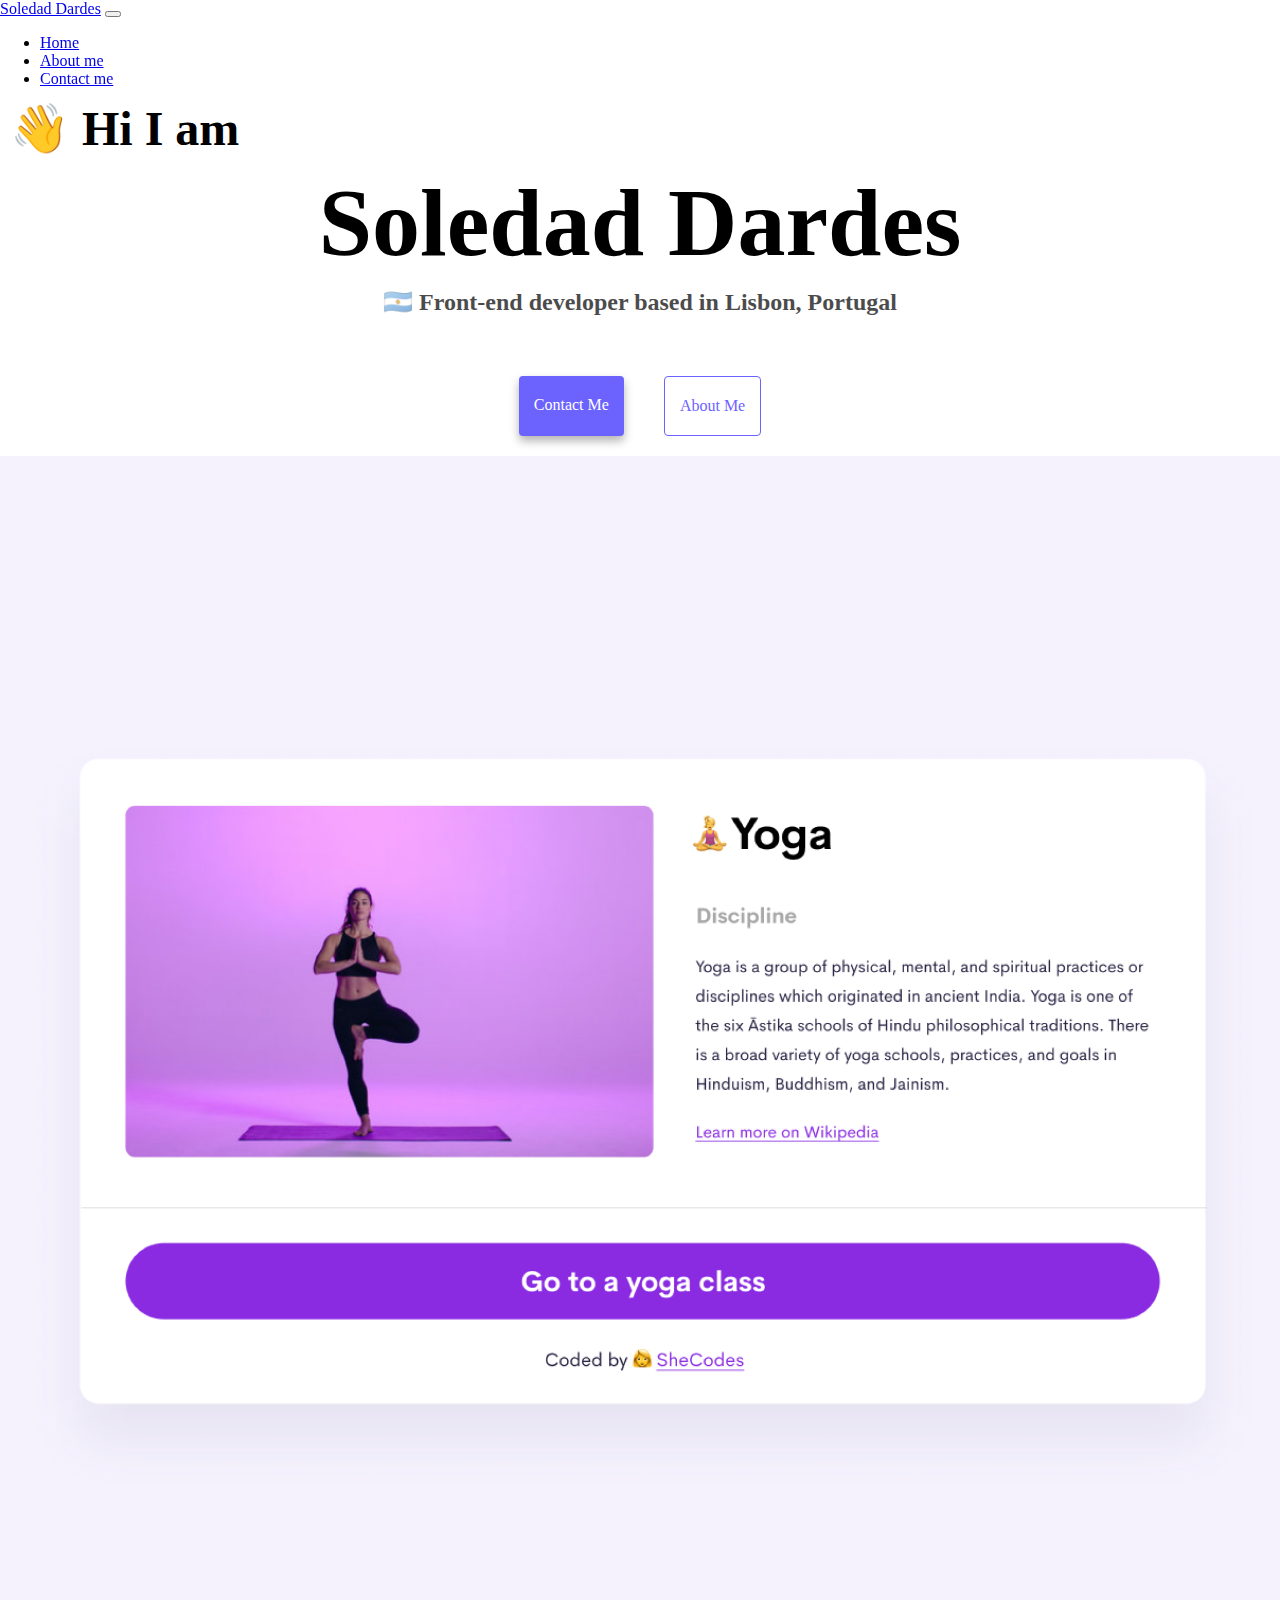
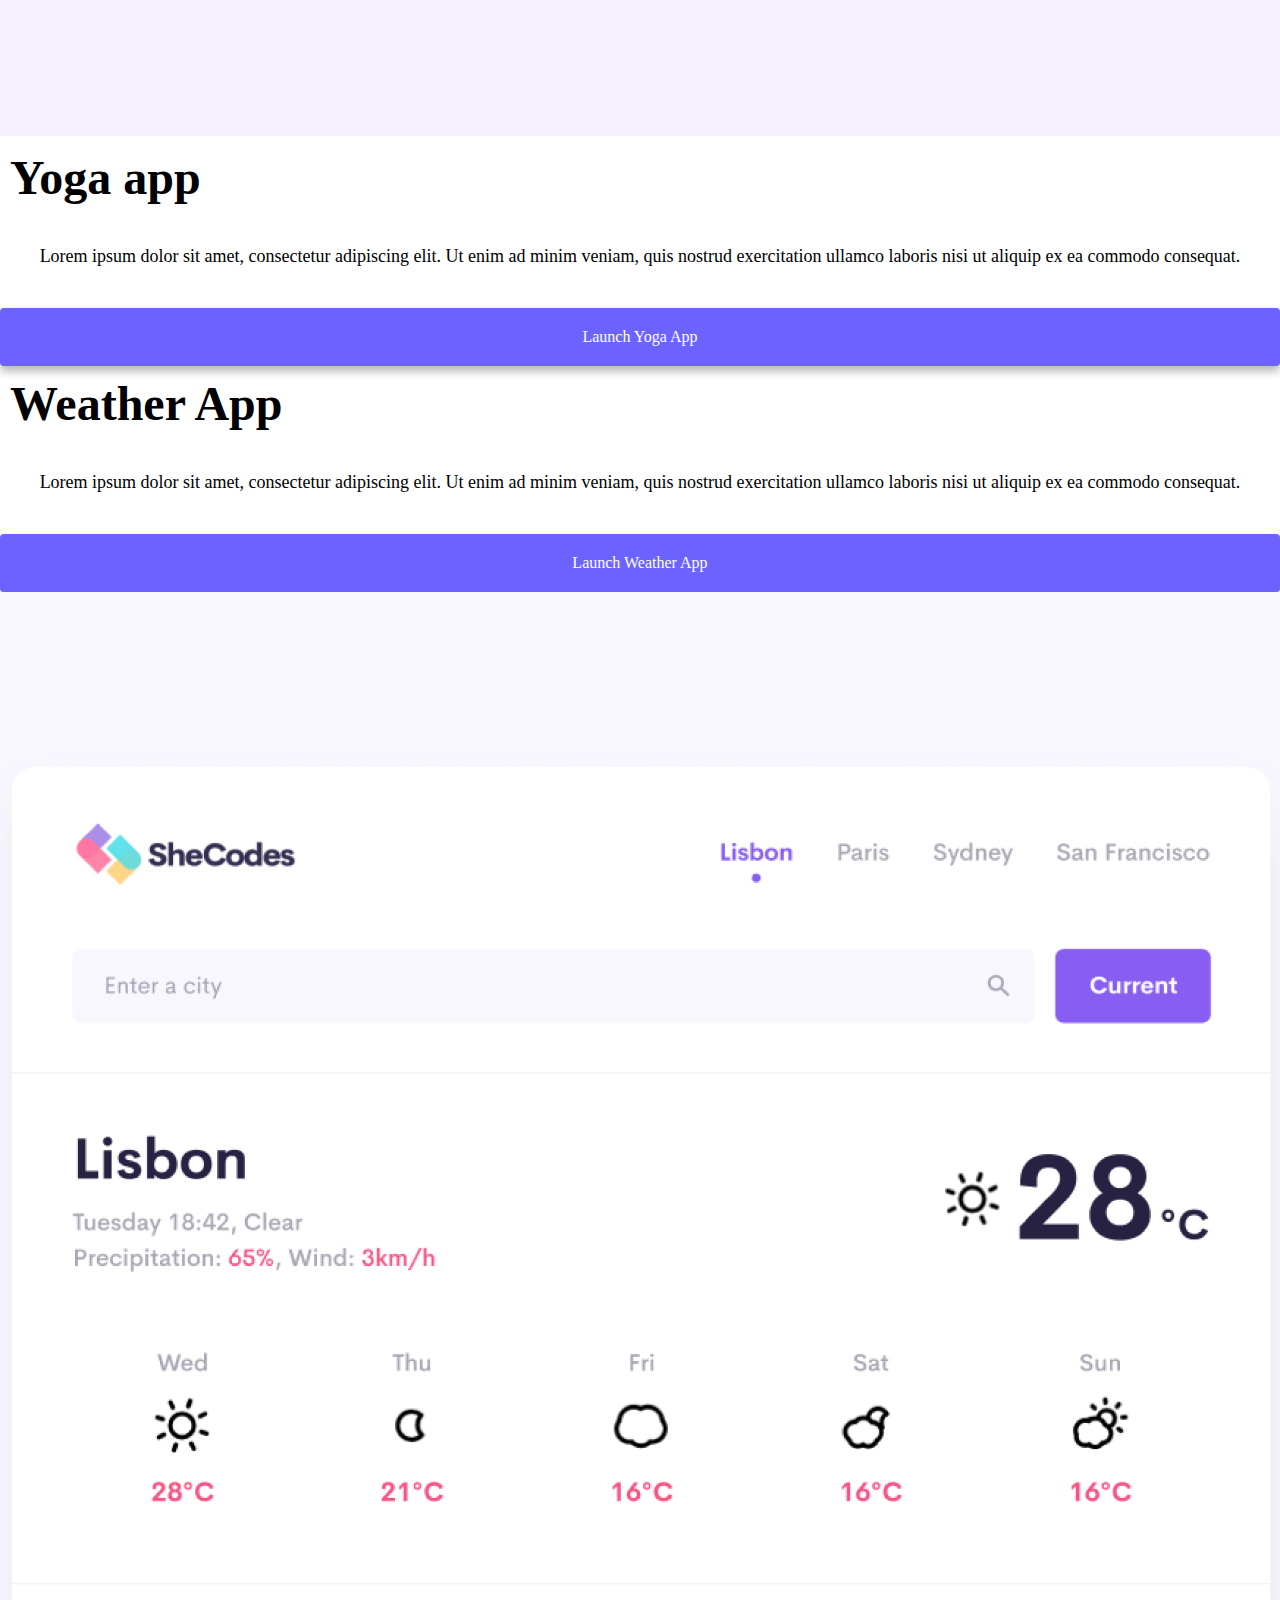
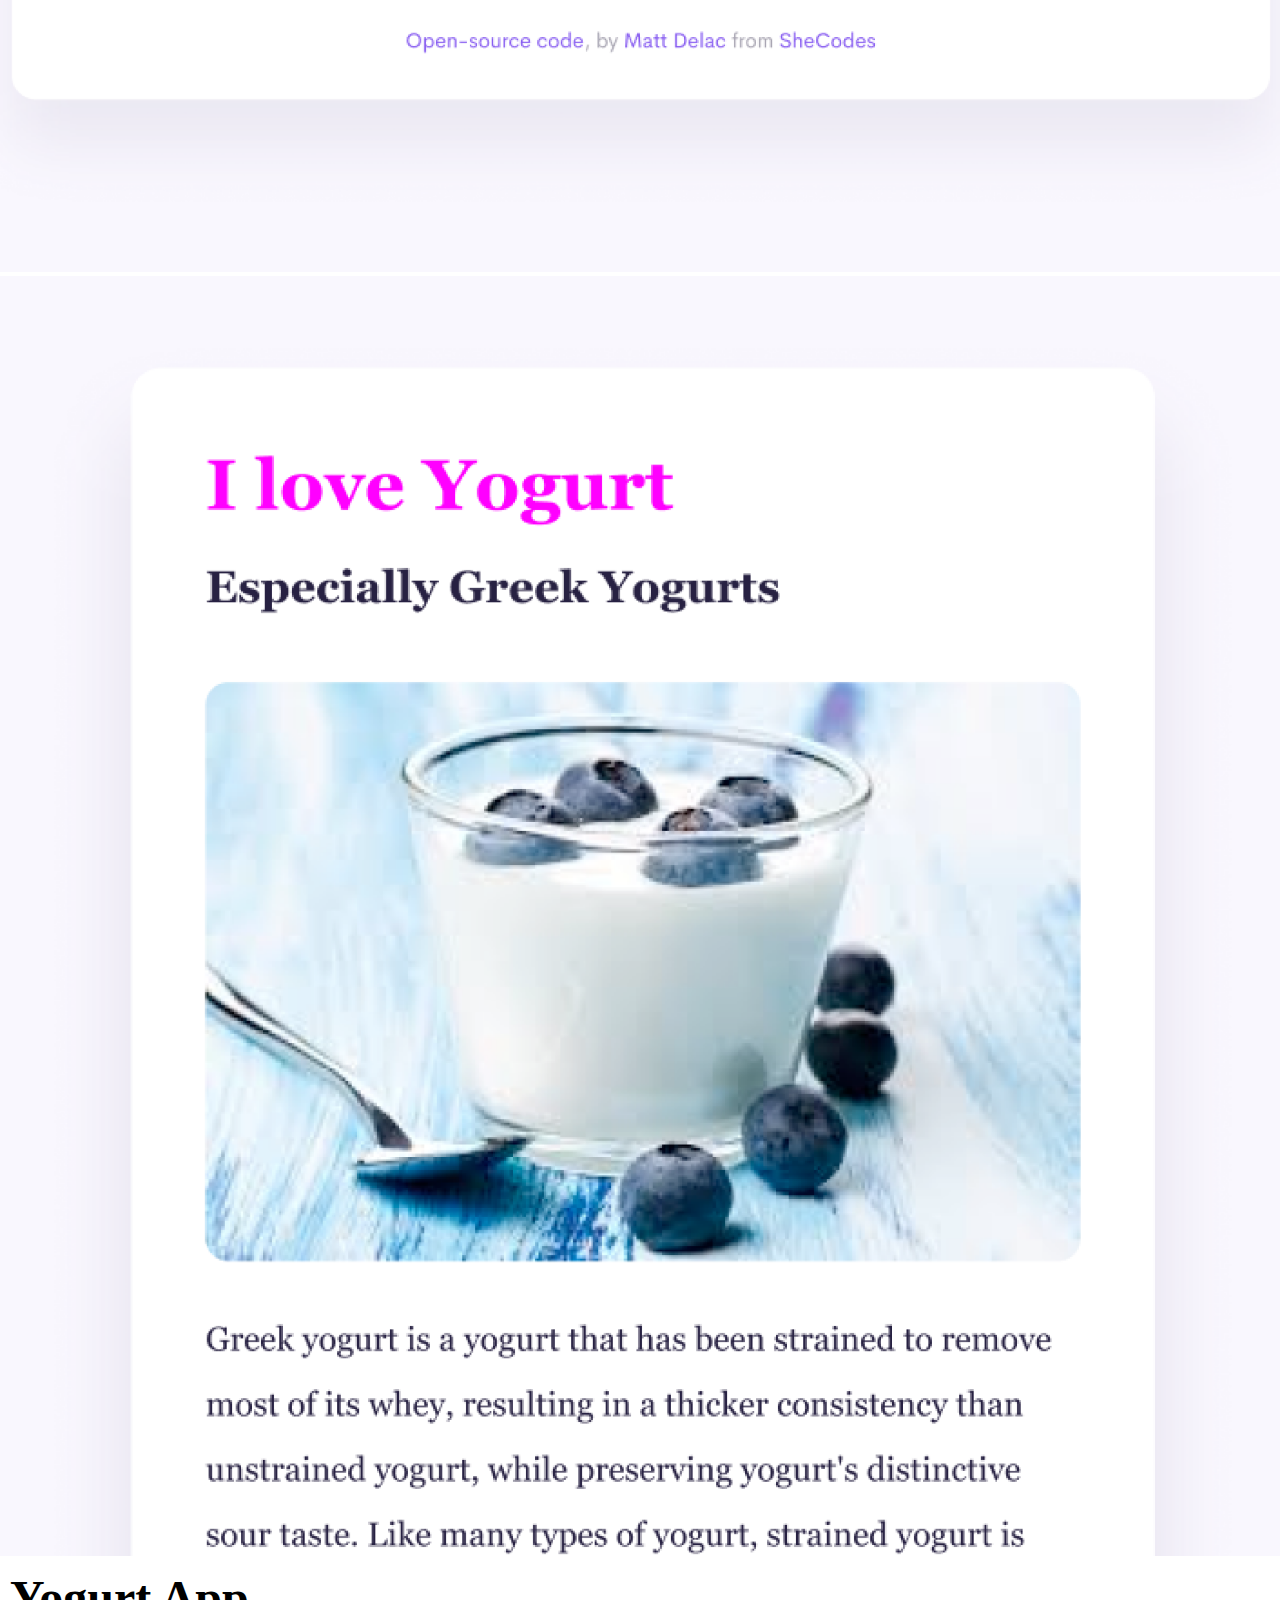
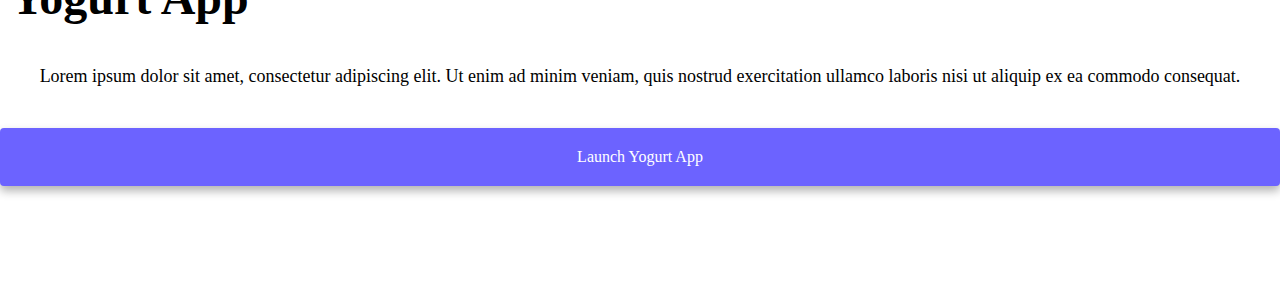
<file: index.html>
<!DOCTYPE html>
<html lang="en">
  <head>
    <meta charset="UTF-8" />
    <meta http-equiv="X-UA-Compatible" content="IE=edge" />
    <meta name="viewport" content="width=device-width, initial-scale=1.0" />
    <title>Front-End Developer Soledad Dardes</title>
    <link rel="stylesheet" href="style.css" />
    <link
      href="https://cdn.jsdelivr.net/npm/bootstrap@5.3.2/dist/css/bootstrap.min.css"
      rel="stylesheet"
      integrity="sha384-T3c6CoIi6uLrA9TneNEoa7RxnatzjcDSCmG1MXxSR1GAsXEV/Dwwykc2MPK8M2HN"
      crossorigin="anonymous"
    />
    <script
      src="https://cdn.jsdelivr.net/npm/bootstrap@5.3.2/dist/js/bootstrap.bundle.min.js"
      integrity="sha384-C6RzsynM9kWDrMNeT87bh95OGNyZPhcTNXj1NW7RuBCsyN/o0jlpcV8Qyq46cDfL"
      crossorigin="anonymous"
    ></script>
    <meta
      name="description"
      content="Portfolio for Front-End developer Soledad Dardes"
    />
  </head>
  <body>
    <nav class="navbar navbar-expand-lg navbar-light bg-light fixed-top">
      <div class="container">
        <a class="navbar-brand" href="index.html">Soledad Dardes</a>
        <button
          class="navbar-toggler"
          type="button"
          data-bs-toggle="collapse"
          data-bs-target="#navbarNav"
          aria-controls="navbarNav"
          aria-expanded="false"
          aria-label="Toggle navigation"
        >
          <span class="navbar-toggler-icon"></span>
        </button>
        <div class="collapse navbar-collapse" id="navbarNav">
          <ul class="navbar-nav">
            <li class="nav-item">
              <a class="nav-link active" aria-current="page" href="#">Home</a>
            </li>
            <li class="nav-item">
              <a class="nav-link" href="about.html">About me</a>
            </li>
            <li class="nav-item">
              <a class="nav-link" href="about.html#contact">Contact me</a>
            </li>
          </ul>
        </div>
      </div>
    </nav>
    <h2 class="text-center">👋 Hi I am</h2>
    <h1 class="text-center">Soledad Dardes</h1>
    <h3 class="text-center">
      🇦🇷 Front-end developer based in Lisbon, Portugal
    </h3>
    <div class="navigation-links mb-5">
      <a href="about.html#contact" class="contact-link">Contact me</a>
      <a href="about.html" class="about-link">About me</a>
    </div>
    <div class="container">
      <div class="row">
        <div class="col md-6">
          <img
            src="images/yoga.png"
            class="img-fluid rounded d-none d-md-block"
            alt="yoga app"
          />
        </div>
        <div class="col-md-6">
          <h2 class="mb-3">Yoga app</h2>
          <p>
            Lorem ipsum dolor sit amet, consectetur adipiscing elit. Ut enim ad
            minim veniam, quis nostrud exercitation ullamco laboris nisi ut
            aliquip ex ea commodo consequat.
          </p>
          <div class="mt-4">
            <a href="" class="primary-link">Launch Yoga App</a>
          </div>
        </div>
      </div>
      <div class="row mt-5">
        <div class="col-md-6">
          <h2 class="mb-3">Weather App</h2>
          <p>
            Lorem ipsum dolor sit amet, consectetur adipiscing elit. Ut enim ad
            minim veniam, quis nostrud exercitation ullamco laboris nisi ut
            aliquip ex ea commodo consequat.
          </p>
          <div class="mt-4">
            <a href="" class="primary-link">Launch Weather App</a>
          </div>
        </div>
        <div class="col md-6">
          <img
            src="images/weather.png"
            class="img-fluid rounded d-none d-md-block"
            alt="weather app"
          />
        </div>
      </div>
      <div class="row mt-5">
        <div class="col md-6">
          <img
            src="images/yogurt.png"
            class="img-fluid rounded d-none d-md-block"
            alt="yogurt app"
          />
        </div>
        <div class="col-md-6">
          <h2 class="mb-3">Yogurt App</h2>
          <p>
            Lorem ipsum dolor sit amet, consectetur adipiscing elit. Ut enim ad
            minim veniam, quis nostrud exercitation ullamco laboris nisi ut
            aliquip ex ea commodo consequat.
          </p>
          <div class="mt-4">
            <a href="" class="primary-link">Launch Yogurt App</a>
          </div>
        </div>
      </div>
    </div>
  </body>
</html>
</file>
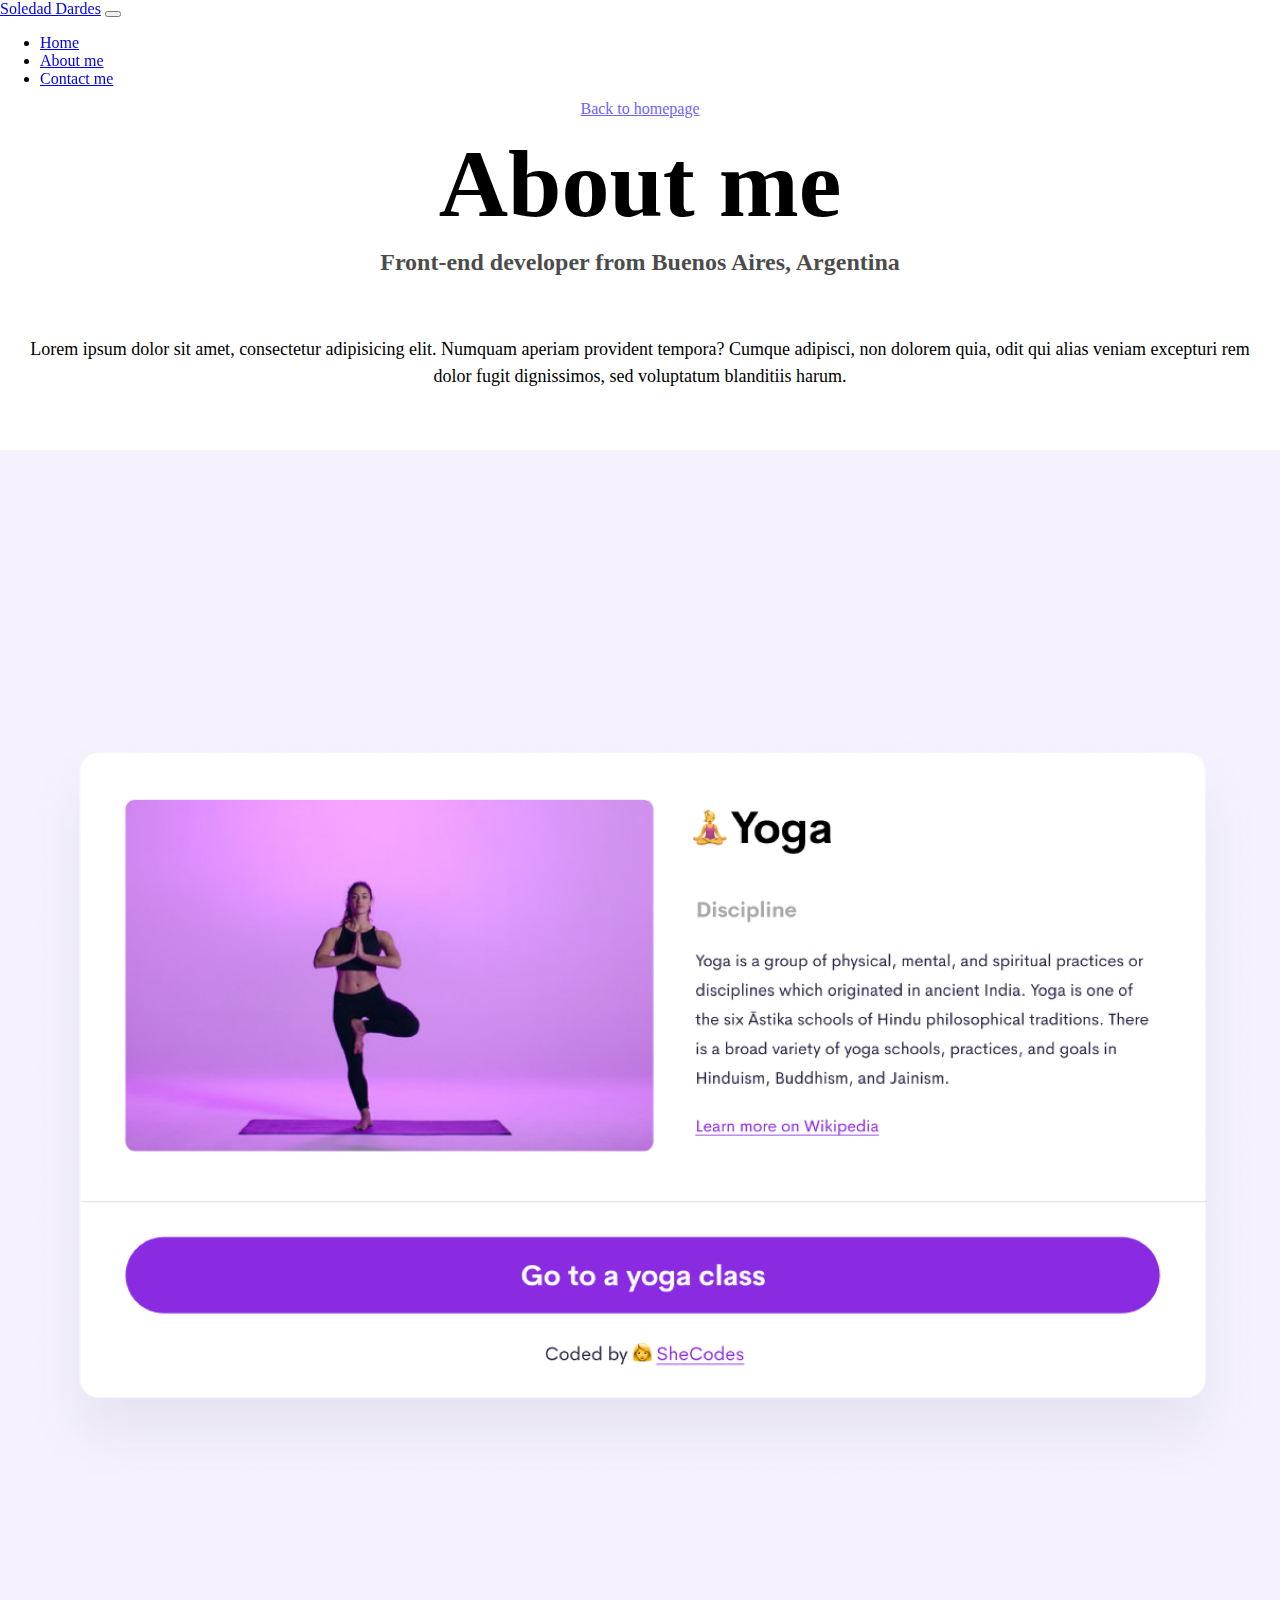
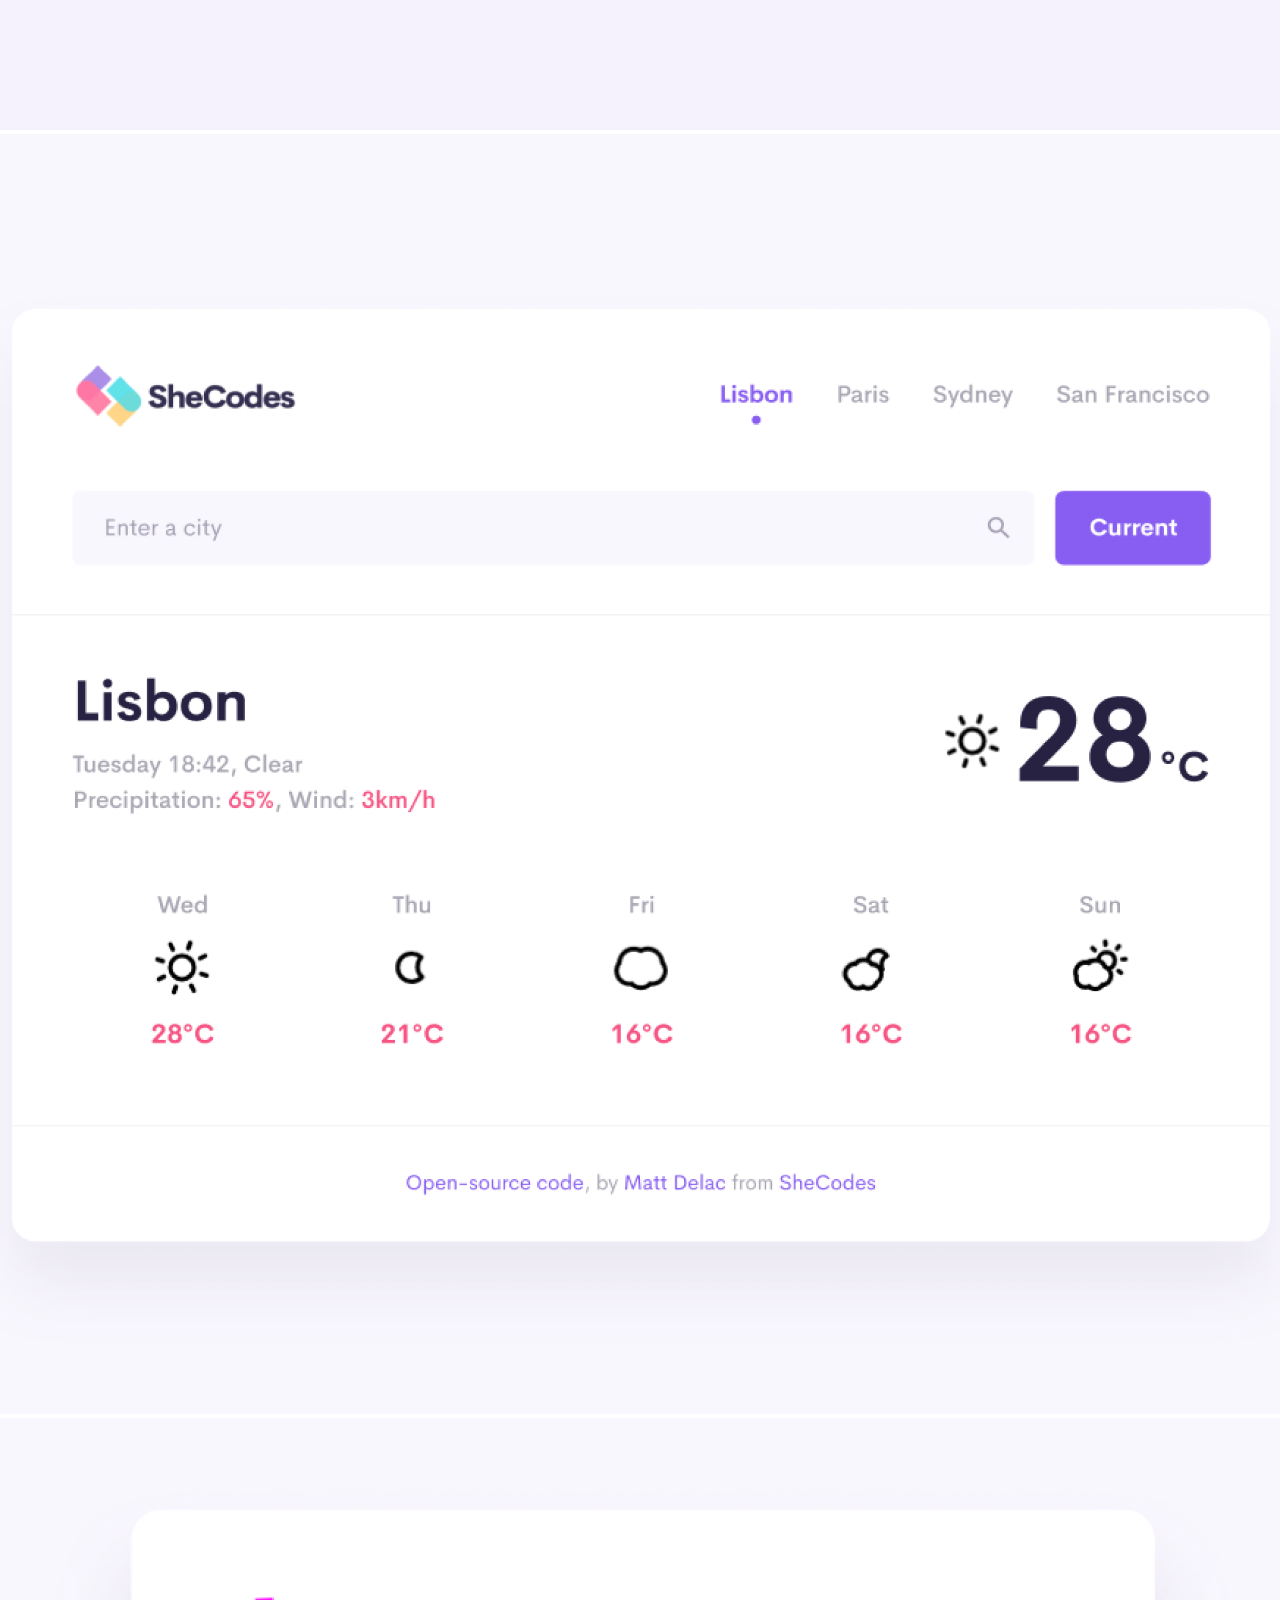
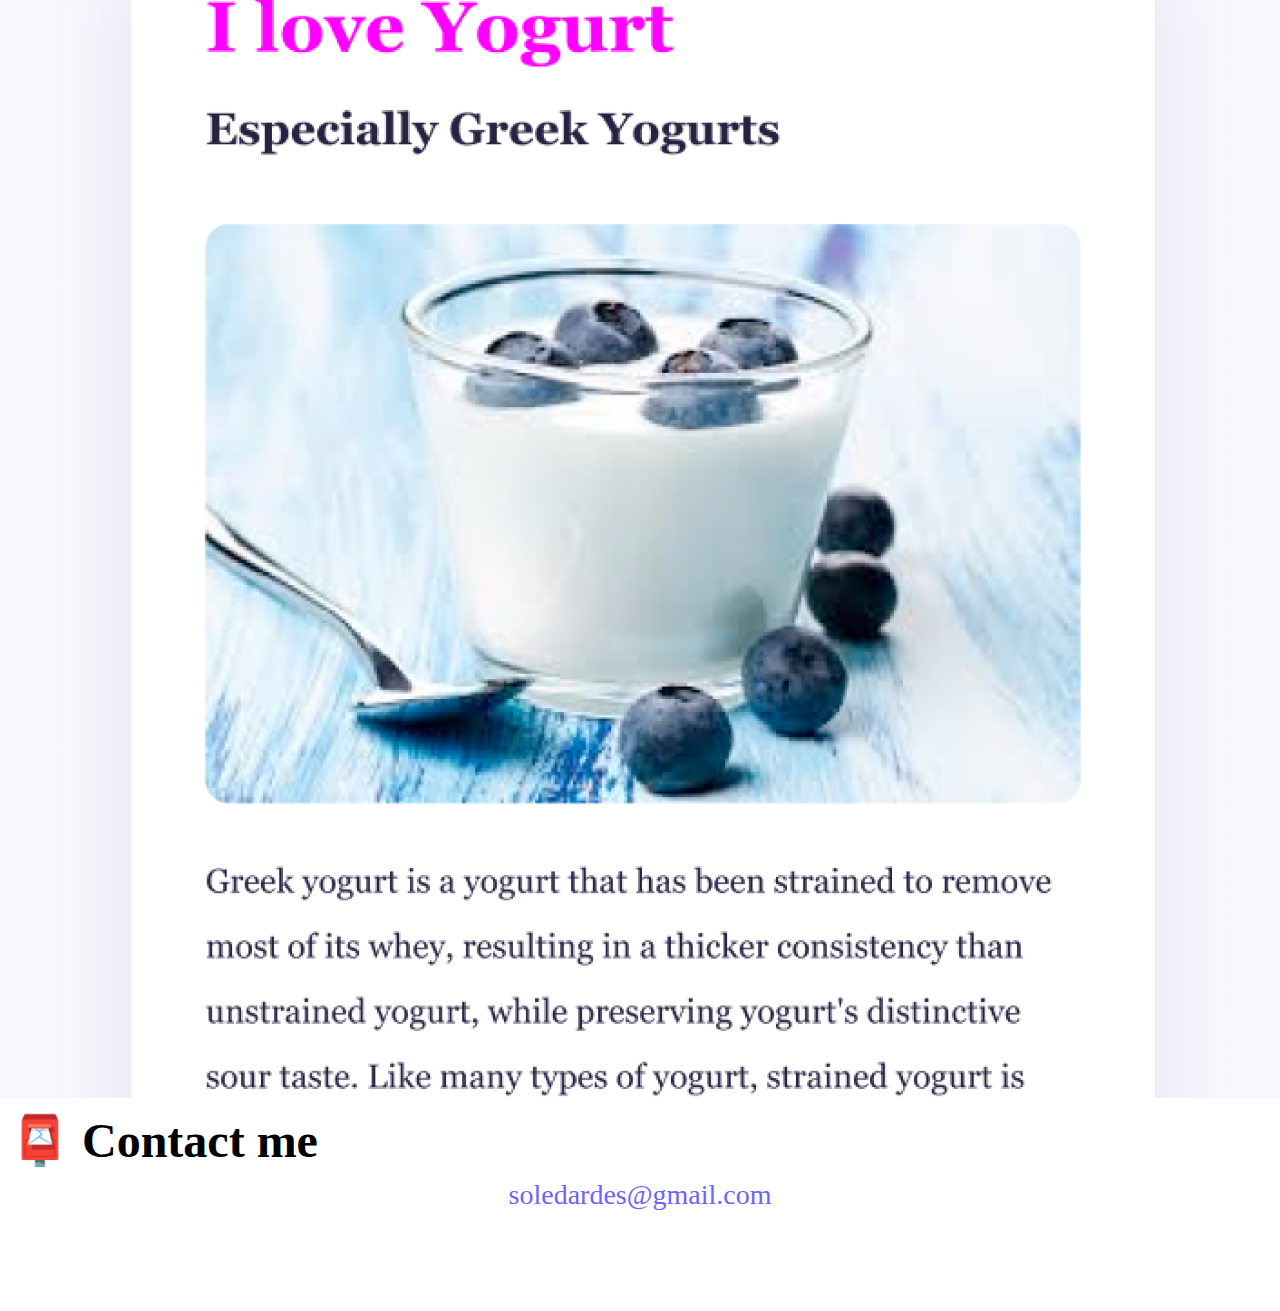
<file: about.html>
<!DOCTYPE html>
<html lang="en">
  <head>
    <meta charset="UTF-8" />
    <meta http-equiv="X-UA-Compatible" content="IE=edge" />
    <meta name="viewport" content="width=device-width, initial-scale=1.0" />
    <link rel="stylesheet" href="style.css" />
    <title>About Soledad Dardes</title>
    <link
      href="https://cdn.jsdelivr.net/npm/bootstrap@5.3.2/dist/css/bootstrap.min.css"
      rel="stylesheet"
      integrity="sha384-T3c6CoIi6uLrA9TneNEoa7RxnatzjcDSCmG1MXxSR1GAsXEV/Dwwykc2MPK8M2HN"
      crossorigin="anonymous"
    />
    <script
      src="https://cdn.jsdelivr.net/npm/bootstrap@5.3.2/dist/js/bootstrap.bundle.min.js"
      integrity="sha384-C6RzsynM9kWDrMNeT87bh95OGNyZPhcTNXj1NW7RuBCsyN/o0jlpcV8Qyq46cDfL"
      crossorigin="anonymous"
    ></script>
    <meta
      name="description"
      content="Portfolio for Front-End developer Soledad Dardes"
    />
  </head>
  <body>
    <nav class="navbar navbar-expand-lg navbar-light bg-light fixed-top">
      <div class="container">
        <a class="navbar-brand" href="index.html">Soledad Dardes</a>
        <button
          class="navbar-toggler"
          type="button"
          data-bs-toggle="collapse"
          data-bs-target="#navbarNav"
          aria-controls="navbarNav"
          aria-expanded="false"
          aria-label="Toggle navigation"
        >
          <span class="navbar-toggler-icon"></span>
        </button>
        <div class="collapse navbar-collapse" id="navbarNav">
          <ul class="navbar-nav">
            <li class="nav-item">
              <a class="nav-link active" aria-current="page" href="index.html"
                >Home</a
              >
            </li>
            <li class="nav-item">
              <a class="nav-link" href="about.html">About me</a>
            </li>
            <li class="nav-item">
              <a class="nav-link" href="about.html#contact">Contact me</a>
            </li>
          </ul>
        </div>
      </div>
    </nav>
    <a href="index.html" class="homepage-link">Back to homepage</a>
    <h1>About me</h1>
    <h3>Front-end developer from Buenos Aires, Argentina</h3>
    <div class="about-paragraphs">
      <p>
        Lorem ipsum dolor sit amet, consectetur adipisicing elit. Numquam
        aperiam provident tempora? Cumque adipisci, non dolorem quia, odit qui
        alias veniam excepturi rem dolor fugit dignissimos, sed voluptatum
        blanditiis harum.
      </p>
    </div>
    <div class="container">
      <div class="row">
        <div class="col-sm-4">
          <img
            src="images/yoga.png"
            alt="yoga app"
            class="img-fluid p-2 shadow-lg d-grid gap-2"
          />
        </div>
        <div class="col-sm-4">
          <img
            src="images/weather.png"
            alt="weather app"
            class="img-fluid p-2 shadow-lg d-grid gap-2"
          />
        </div>
        <div class="col-sm-4">
          <img
            src="images/yogurt.png"
            alt="yogurt app"
            class="img-fluid p-2 shadow-lg d-grid gap-2"
          />
        </div>
      </div>
    </div>
    <div id="contact">
      <h2 class="text-center mt-5">📮 Contact me</h2>
      <a href="mailto:soledardes@gmail.com" class="email-link">
        soledardes@gmail.com
      </a>
    </div>
  </body>
</html>
</file>
<file: style.css>
:root {
  --primary-color: #6c63ff;
  --secondary-color: #f5f2fe;
  --box-shadow: 0 5px 10px rgba(0, 0, 0, 0.3);
}

body {
  margin: 100px auto !important;
  max-width: 1400px;
}

h1,
h2,
h3 {
  /* text-align: center; */
  margin: 10px;
}

h1 {
  font-size: 96px;
  text-align: center;
}

h2 {
  font-size: 48px;
}

h3 {
  font-size: 24px;
  opacity: 0.7;
  text-align: center;
}

p {
  padding: 20px;
  border-radius: 4px;
  font-size: 18px;
  line-height: 1.5;
  text-align: center;
}

.navigation-links {
  display: flex;
  margin-top: 40px;
  justify-content: center;
}

.navigation-links a {
  margin: 20px;
  border-radius: 4px;
  padding: 20px 15px;
  text-decoration: none;
  text-transform: capitalize;
}

.contact-link {
  background: var(--primary-color);
  box-shadow: var(--box-shadow);
  color: white;
}

.about-link {
  color: var(--primary-color);
  border: 1px solid var(--primary-color);
}

.homepage-link {
  color: var(--primary-color);
  text-align: center;
  display: block;
}

.about-paragraphs {
  display: flex;
  margin: 30px 0;
}

.about-paragraphs p {
  margin: 10px;
}

.email-link {
  display: flex;
  justify-content: center;
  color: var(--primary-color);
  font-size: 28px;
  text-decoration: none;
}

.email-link:hover {
  text-decoration: underline;
}

.img-fluid {
  max-width: 100%;
  height: auto;
}

.fixed-top {
  position: fixed;
  top: 0;
  right: 0;
  left: 0;
  z-index: 1030;
}

.primary-link {
  display: block;
  text-align: center;
  border-radius: 4px;
  padding: 20px;
  text-decoration: none;
  text-transform: capitalize;
  background: var(--primary-color);
  box-shadow: var(--box-shadow);
  color: white;
}
</file>
